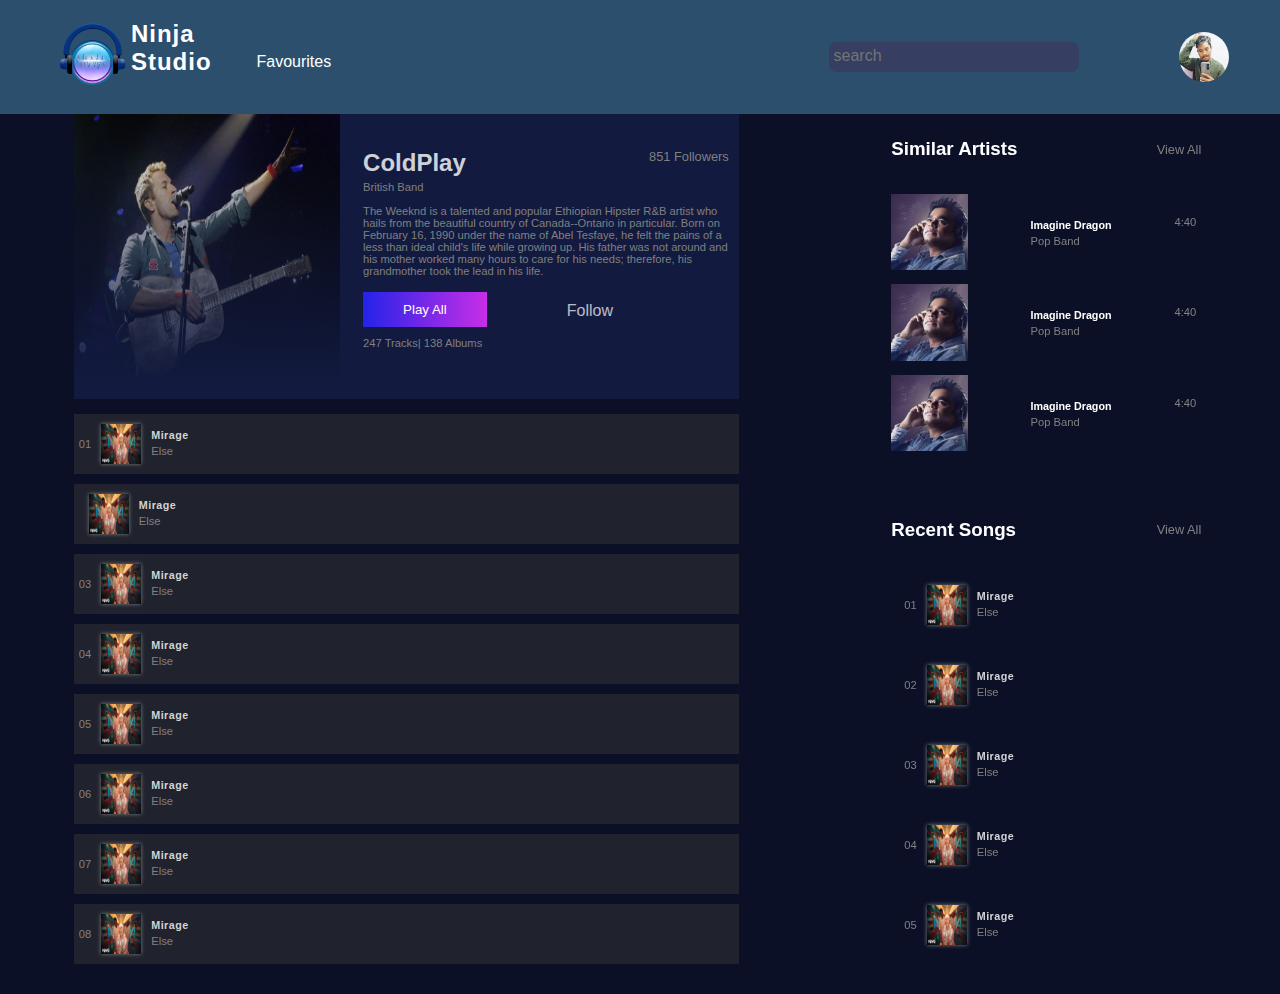
<file: artist.html>
<!DOCTYPE html>
<html lang="en">

<head>
    <meta charset="UTF-8">
    <meta http-equiv="X-UA-Compatible" content="IE=edge">
    <meta name="viewport" content="width=device-width, initial-scale=1.0">
    <link rel="shortcut icon" href="assets/img/logo.png" type="image/x-icon">
    <link rel="stylesheet" href="https://use.fontawesome.com/releases/v5.5.0/css/all.css"
        integrity="sha384-B4dIYHKNBt8Bc12p+WXckhzcICo0wtJAoU8YZTY5qE0Id1GSseTk6S+L3BlXeVIU" crossorigin="anonymous">
    <link rel="stylesheet" href="navbar.css">
    <link rel="stylesheet" href="artist.css">
    <title>Artist</title>
</head>

<body>

    <!--=========================================
                    NAVBAR
    ========================================= -->
    <nav id="main-nav">
        <div class="big-screen-nav">
            <a href="index.html">
                <div class="logo-img ">
                    <img src="assets/img/logo.png" alt="">
                    <h6>Ninja <br> Studio</h6>
                </div>
            </a>
            <div class="nav ">
                <div class="left-nav ">
                    <div class="nav-list">
                        <ul>
                            <li> <a href=""> Favourites </a></li>
                        </ul>
                    </div>
                </div>
                <div class="right-nav  ">
                    <div class="search ">
                        <i class="fas fa-search"></i>
                        <form action="" method="get">
                            <input type="text" name="search" placeholder="search">
                        </form>
                        <a href=""> <i class="fas fa-microphone"></i> </a>
                    </div>
                    <div class="notification ">
                        <a href=""><i class="fas fa-bell"></i> </a>
                        <span> <i class="fas fa-circle"></i></span>
                    </div>
                    <div class="login ">
                        <a href="">
                            <img src="assets/img/1.jpg" alt="">
                        </a>
                    </div>
                </div>
            </div>
        </div>

        <input type="checkbox" name="toggle" id="toggle">
        <label for="toggle" class="bar"><i class="fas fa-bars"></i></label>

        <!--  phones navbar  -->

        <div class="phone-navbar">
            <div class="nav-list">
                <ul>
                    <li> <a href=""> Favourites </a></li>
                </ul>
            </div>
            <div class="search ">
                <i class="fas fa-search"></i>
                <form action="" method="get">
                    <input type="text" name="search" placeholder="search">
                </form>
                <a href=""><i class="fas fa-microphone"></i> </a>
            </div>
            <div id="notify">
                <div class="notification ">
                    <a href=""><i class="fas fa-bell"></i>
                    <span> <i class="fas fa-circle"></i></span></a>
                </div>
                <div class="login ">
                    <a href="">
                        <img src="assets/img/login.jpg" alt="">
                    </a>
                </div>

            </div>
        </div>
    </nav>
    <!-----------------------------------------
                    NAVBAR-END
    ------------------------------------------->


    <!--============================================ CONTAINER DIV =========================================-->

    <div class="container">

        <!--=========================================
                    MAIN SECTION
    ========================================= -->

        <main>
            <div class="artist-profile">
                <div class="artist-profile-img">
                    <img src="assets/img/artist-profile.jpg" alt="">
                </div>
                <div class="artist-profile-desc">
                    <div class="artist-profile-header">
                        <div class="artist-profile-name">
                            <h2>ColdPlay</h2>
                            <span>British Band</span>
                        </div>
                        <div class="artist-followers">
                            851 Followers
                        </div>
                    </div>
                    <div class="profile-desc">
                        The Weeknd is a talented and popular Ethiopian Hipster R&B artist who hails from the beautiful
                        country of Canada--Ontario in particular. Born on February 16, 1990 under the name of Abel
                        Tesfaye, he felt the pains of a less than ideal child's life while growing up. His father was
                        not around and his mother worked many hours to care for his needs; therefore, his grandmother
                        took the lead in his life.
                    </div>
                    <div class="artist-profile-footer">
                        <div class="play-button">
                            <button>Play All</button>
                            <div class="tracks-albums">247 Tracks| 138 Albums</div>
                        </div>
                        <div class="follow-button">
                            <a href="">Follow</a>
                        </div>
                    </div>
                </div>
            </div>
            <div class="artist-songs">
                <div class="artist-song">
                    <div class="about-song">
                        <div class="artist-song-no">
                            01
                        </div>
                        <div class="artist-song-img">
                            <a href="#player">
                                <div class="play">
                                    <i class="fas fa-play"></i>
                                </div>
                            </a>
                            <img src="assets/img/english-song3.jpg" alt="">
                        </div>
                        <div class="artist-song-name">
                            <h6>Mirage</h6>
                            <span>Else</span>
                        </div>
                    </div>
                    <div class="artist-song-icons">
                        <a href=""><i class="far fa-heart"></i></a>
                        <a href=""><i class="fas fa-plus"></i></a>
                    </div>
                </div>
                <div class="artist-song">
                    <div class="about-song">
                        <div class="artist-song-no">
                            <span><i class="fas fa-music"></i></span>
                        </div>
                        <div class="artist-song-img">
                            <a href="#player">
                                <div class="play">
                                    <i class="fas fa-play"></i>
                                </div>
                            </a>
                            <img src="assets/img/english-song3.jpg" alt="">
                        </div>
                        <div class="artist-song-name">
                            <h6>Mirage</h6>
                            <span>Else</span>
                        </div>
                    </div>
                    <div class="artist-song-icons">
                        <a href=""><i class="far fa-heart"></i></a>
                        <a href=""><i class="fas fa-plus"></i></a>
                    </div>
                </div>
                <div class="artist-song">
                    <div class="about-song">
                        <div class="artist-song-no">
                            03
                        </div>
                        <div class="artist-song-img">
                            <a href="#player">
                                <div class="play">
                                    <i class="fas fa-play"></i>
                                </div>
                            </a>
                            <img src="assets/img/english-song3.jpg" alt="">
                        </div>
                        <div class="artist-song-name">
                            <h6>Mirage</h6>
                            <span>Else</span>
                        </div>
                    </div>
                    <div class="artist-song-icons">
                        <a href=""><i class="far fa-heart"></i></a>
                        <a href=""><i class="fas fa-plus"></i></a>
                    </div>
                </div>
                <div class="artist-song">
                    <div class="about-song">
                        <div class="artist-song-no">
                            04
                        </div>
                        <div class="artist-song-img">
                            <a href="#player">
                                <div class="play">
                                    <i class="fas fa-play"></i>
                                </div>
                            </a>
                            <img src="assets/img/english-song3.jpg" alt="">
                        </div>
                        <div class="artist-song-name">
                            <h6>Mirage</h6>
                            <span>Else</span>
                        </div>
                    </div>
                    <div class="artist-song-icons">
                        <a href=""><i class="far fa-heart"></i></a>
                        <a href=""><i class="fas fa-plus"></i></a>
                    </div>
                </div>
                <div class="artist-song">
                    <div class="about-song">
                        <div class="artist-song-no">
                            05
                        </div>
                        <div class="artist-song-img">
                            <a href="#player">
                                <div class="play">
                                    <i class="fas fa-play"></i>
                                </div>
                            </a>
                            <img src="assets/img/english-song3.jpg" alt="">
                        </div>
                        <div class="artist-song-name">
                            <h6>Mirage</h6>
                            <span>Else</span>
                        </div>
                    </div>
                    <div class="artist-song-icons">
                        <a href=""><i class="far fa-heart"></i></a>
                        <a href=""><i class="fas fa-plus"></i></a>
                    </div>
                </div>
                <div class="artist-song">
                    <div class="about-song">
                        <div class="artist-song-no">
                            06
                        </div>
                        <div class="artist-song-img">
                            <a href="#player">
                                <div class="play">
                                    <i class="fas fa-play"></i>
                                </div>
                            </a>
                            <img src="assets/img/english-song3.jpg" alt="">
                        </div>
                        <div class="artist-song-name">
                            <h6>Mirage</h6>
                            <span>Else</span>
                        </div>
                    </div>
                    <div class="artist-song-icons">
                        <a href=""><i class="far fa-heart"></i></a>
                        <a href=""><i class="fas fa-plus"></i></a>
                    </div>
                </div>
                <div class="artist-song">
                    <div class="about-song">
                        <div class="artist-song-no">
                            07
                        </div>
                        <div class="artist-song-img">
                            <a href="#player">
                                <div class="play">
                                    <i class="fas fa-play"></i>
                                </div>
                            </a>
                            <img src="assets/img/english-song3.jpg" alt="">
                        </div>
                        <div class="artist-song-name">
                            <h6>Mirage</h6>
                            <span>Else</span>
                        </div>
                    </div>
                    <div class="artist-song-icons">
                        <a href=""><i class="far fa-heart"></i></a>
                        <a href=""><i class="fas fa-plus"></i></a>
                    </div>
                </div>
                <div class="artist-song">
                    <div class="about-song">
                        <div class="artist-song-no">
                            08
                        </div>
                        <div class="artist-song-img">
                            <a href="#player">
                                <div class="play">
                                    <i class="fas fa-play"></i>
                                </div>
                            </a>
                            <img src="assets/img/english-song3.jpg" alt="">
                        </div>
                        <div class="artist-song-name">
                            <h6>Mirage</h6>
                            <span>Else</span>
                        </div>
                    </div>
                    <div class="artist-song-icons">
                        <a href=""><i class="far fa-heart"></i></a>
                        <a href=""><i class="fas fa-plus"></i></a>
                    </div>

                </div>
            </div>
        </main>

        <!-----------------------------------------
                    MAIN SECTION-END
    ------------------------------------------->

        <!--=========================================
                    ASIDE SECTION
    ========================================= -->

        <aside>
            <div class="similar-artists">
                <div class="similar-artists-heading">
                    <h3>Similar Artists</h3>
                    <a href="">View All</a>
                </div>
                <div class="all-artists">
                    <div class="similar-artist">
                        <div class="similar-artist-img">
                            <a href="#player">
                                <div class="play">
                                    <i class="fas fa-play"></i>
                                </div>
                            </a>
                            <img src="assets/img/rahman.jpg" alt="">
                        </div>
                        <div class="similar-artist-name">
                            <h6>Imagine Dragon</h6>
                            <span>Pop Band</span>
                        </div>
                        <div class="similar-artist-icons">
                            <a href="" class=""> <i class="fas fa-ellipsis-h"></i></a><br>
                            <span>4:40</span>
                        </div>
                    </div>
                    <div class="similar-artist">
                        <div class="similar-artist-img">
                            <a href="#player">
                                <div class="play">
                                    <i class="fas fa-play"></i>
                                </div>
                            </a>
                            <img src="assets/img/rahman.jpg" alt="">
                        </div>
                        <div class="similar-artist-name">
                            <h6>Imagine Dragon</h6>
                            <span>Pop Band</span>
                        </div>
                        <div class="similar-artist-icons">
                            <a href="" class=""> <i class="fas fa-ellipsis-h"></i> </a><br>
                            <span>4:40</span>
                        </div>
                    </div>
                    <div class="similar-artist">
                        <div class="similar-artist-img">
                            <a href="#player">
                                <div class="play">
                                    <i class="fas fa-play"></i>
                                </div>
                            </a>
                            <img src="assets/img/rahman.jpg" alt="">
                        </div>
                        <div class="similar-artist-name">
                            <h6>Imagine Dragon</h6>
                            <span>Pop Band</span>
                        </div>
                        <div class="similar-artist-icons">
                            <a href="" class=""> <i class="fas fa-ellipsis-h"></i></a><br>
                            <span>4:40</span>
                        </div>
                    </div>
                </div>
            </div>

            <div class="recent-plays">
                <div class="similar-artists-heading">
                    <h3>Recent Songs</h3>
                    <a href="">View All</a>
                </div>
                <div class="recent-songs">
                    <div class="recent-song">
                        <div class="about-song">
                            <div class="recent-song-no">
                                01
                            </div>
                            <div class="recent-song-img">
                                <a href="#player">
                                    <div class="play">
                                        <i class="fas fa-play"></i>
                                    </div>
                                </a>
                                <img src="assets/img/english-song3.jpg" alt="">
                            </div>
                            <div class="recent-song-name">
                                <h6>Mirage</h6>
                                <span>Else</span>
                            </div>
                        </div>
                        <div class="recent-song-icons">
                            <a href=""><i class="far fa-heart"></i></a>
                        </div>
                    </div>
                    <div class="recent-song">
                        <div class="about-song">
                            <div class="recent-song-no">
                                02
                            </div>
                            <div class="recent-song-img">
                                <a href="#player">
                                    <div class="play">
                                        <i class="fas fa-play"></i>
                                    </div>
                                </a>
                                <img src="assets/img/english-song3.jpg" alt="">
                            </div>
                            <div class="recent-song-name">
                                <h6>Mirage</h6>
                                <span>Else</span>
                            </div>
                        </div>
                        <div class="recent-song-icons">
                            <a href=""><i class="far fa-heart"></i></a>
                        </div>
                    </div>
                    <div class="recent-song">
                        <div class="about-song">
                            <div class="recent-song-no">
                                03
                            </div>
                            <div class="recent-song-img">
                                <a href="#player">
                                    <div class="play">
                                        <i class="fas fa-play"></i>
                                    </div>
                                </a>
                                <img src="assets/img/english-song3.jpg" alt="">
                            </div>
                            <div class="recent-song-name">
                                <h6>Mirage</h6>
                                <span>Else</span>
                            </div>
                        </div>
                        <div class="recent-song-icons">
                            <a href=""><i class="far fa-heart"></i></a>
                        </div>
                    </div>
                    <div class="recent-song">
                        <div class="about-song">
                            <div class="recent-song-no">
                                04
                            </div>
                            <div class="recent-song-img">
                                <a href="#player">
                                    <div class="play">
                                        <i class="fas fa-play"></i>
                                    </div>
                                </a>
                                <img src="assets/img/english-song3.jpg" alt="">
                            </div>
                            <div class="recent-song-name">
                                <h6>Mirage</h6>
                                <span>Else</span>
                            </div>
                        </div>
                        <div class="recent-song-icons">
                            <a href=""><i class="far fa-heart"></i></a>
                        </div>
                    </div>
                    <div class="recent-song">
                        <div class="about-song">
                            <div class="recent-song-no">
                                05
                            </div>
                            <div class="recent-song-img">
                                <a href="#player">
                                    <div class="play">
                                        <i class="fas fa-play"></i>
                                    </div>
                                </a>
                                <img src="assets/img/english-song3.jpg" alt="">
                            </div>
                            <div class="recent-song-name">
                                <h6>Mirage</h6>
                                <span>Else</span>
                            </div>
                        </div>
                        <div class="recent-song-icons">
                            <a href=""><i class="far fa-heart"></i></a>
                        </div>
                    </div>
                    
                </div>
            </div>

        </aside>

        <!-----------------------------------------
                    ASIDE SECTION-END
    ------------------------------------------->

    </div>


    <!--=========================================
                    MUSIC PLAYER
    ==========================================-->

    <div class="player " id="player">
        <div class="player-left-side">
            <div class="player-img">
                <img src="assets/img/latest2.jpeg" alt="">
            </div>
            <div class="player-name">
                <marquee behavior="scroll" direction="left">Raataan Lambhiyan</marquee>
                <div class="player-singer">
                    jubin Nautiyal
                </div>
            </div>
            <div class="player-left-icons">
                <a href=""><i class="far fa-heart"></i></a>
                <a href=""><i class="fas fa-ban"></i></a>
            </div>
        </div>
        <div class="player-middle-side">
            <div class="player-middle-icons">
                <a href=""><i class="fas fa-random"></i></a>
                <a href=""><i class="fas fa-step-backward"></i></a>
                <a href="" class="pause"><i class="fas fa-pause"></i></a>
                <a href=""><i class="fas fa-step-forward"></i></a>
                <a href=""><i class="fas fa-sync"></i></a>
            </div>
            <div class="song-progress">
                <div class="song-time">
                    1:43
                </div>
                <input type="range" name="duration" id="duration" min="0" max="100" step="1" value="40">
                <div class="song-duration">
                    3:25
                </div>
            </div>
        </div>
        <div class="player-right-side">
            <a href=""> <i class="fas fa-outdent"></i></a>
            <a href=""> <img src="assets/img/computer-speaker.png" width="20px" height="20px" alt=""></a>
            <a href=""><i class="fas fa-volume-up"></i></a>
            <input type="range" name="volume" id="volume" min="0" max="100" value="70" step="1">
            <a href=""> <i class="fas fa-expand"></i></a>
        </div>
    </div>

    <!-----------------------------------------
                **MUSIC PLAYER-END**
    ------------------------------------------->

</body>

</html>
</file>
<file: navbar.css>
/*********************************************
                 NAVBAR
*********************************************/
#main-nav{
    background-color: rgb(44, 79, 109);
}
nav{
    width:100%;
    padding: 10px 10px;
    margin:auto;
    position: sticky;
    top:0%;
    z-index: 100;
    /* background-color: var(--background-purple); */
}

.big-screen-nav{
    width:95%;
    padding: 10px 10px;
    margin:auto;
    display: flex;
    justify-content: space-between;
}

.nav{
    flex-grow: 1;
    margin-left: 20px;
    display:flex;
    justify-content: space-between;
    align-items: center;
}
.left-nav{
    height: auto;
    display: flex;
    align-items: center;
    justify-content: space-between;
    padding:0px 5px;
}
 .logo-img{
    width: 180px;
    padding:0px 5px;
}
.logo-img img{
    width: 70px;
    height:auto;
    display:inline-block;
}
.logo-img h6{
    display: inline-block;
    letter-spacing: 1px;
    font-size: 1.5rem;
    vertical-align: top;
}
.nav-list{
    vertical-align: top;
    padding-top: 10px;
}

 .nav-list ul li{
    list-style: none;
    vertical-align: top;
}

.right-nav{
    width:400px;
    display: flex;
    justify-content: space-between;
    align-items: center;
}
.search{
    width: 250px;
    height: 30px;
    background-color: #373d61ef;
    padding:5px 5px;
    border-radius: 8px;
}
.search form{
    display: inline-block;
}
.search input{
    background: transparent;
    width: 200px;
    outline: none;
    border: none;
    color: white;
    font-size: 1rem;
}
.notification{
    margin:0px 20px;
    position: relative;
    font-size: 1.2rem;
}
.notification span i{
    color: red;
    font-size: .5rem;
    position: absolute;
    right:0%;
}

.login{
    width:50px;
    height:50px;
}
.login img{
    width:100%;
    height: 100%;
    border-radius: 50%;
}
.bar{
    display: none;
}


/*********************************************
                 NAVBAR FOR PHONES
*********************************************/

.phone-navbar{
    width: 100%;
    height:0px;
    background-color: #1a1f41;
    overflow: hidden;
    position: relative;
    display: flex;
    flex-direction: column;
    justify-content: space-around;
    align-items: flex-start;
    padding-left: 10px;
    transition: .5s ease-out;
}
.phone-navbar #notify{
    position: absolute;
    right:1%;
    top:5%;
}
.phone-navbar div{
    display: inline-block;
    vertical-align: top;
}


nav input[type="checkbox"]{
    display: none;
}



@media screen and (max-width:800px){
    .nav{
        display: none;
    }
    nav{
        flex-direction: column;
    }
    .bar{
        display: block;
        cursor: pointer;
    }
    
    .big-screen-nav{
        display: flex;
        justify-content: space-between;
        flex-direction: row;
    }

    #toggle:checked ~ .phone-navbar {
        height: 150px;
        box-shadow:0px 2px 4px 0px black;
        overflow: hidden;
    }
    .bar{
        position: absolute;
        top: 30px;
        right: 2%;
        font-size: 1.5rem;
        display: block;
    }

}
</file>
<file: artist.css>
/*********************************************
                GLOBAL PROPERTY 
*********************************************/

*{
    margin:0;
    padding:0;
    box-sizing: border-box;
    font-family: sans-serif;
}

a{
    color:inherit;
    text-decoration: none;
}

 a:active{
    font-size: .9rem;
}

::-webkit-scrollbar{
    width: 0;
}

:root{
    --background-purple:#0C1027;
    --background-purple-shade:#041035;
    --secondary-color:grey;
    --primary-color:white;
    --player-background:rgb(36, 35, 35);
    --artist-profile-background:#121A3F;
}

body{
    background-color: var(--background-purple);
    color:var(--primary-color);
    
}

.play{
    position: absolute;
    top:0;
    bottom: 0;
    left:0;
    right:0;
    display: flex;
    justify-content: center;
    align-items: center;
    z-index: 10;
    visibility: hidden;
    color: white;
}

/*--------------------------------------------
                GLOBAL PROPERTY-END
---------------------------------------------*/



/*********************************************
                CONTAINER DIV 
*********************************************/

.container{
    display: flex;
    justify-content: space-around;
}

@media screen and (max-width:850px){
    .container{
        flex-direction: column;
        align-items: center;

    }
}

/*--------------------------------------------
                CONTAINER DIV-END
---------------------------------------------*/


/*********************************************
                MAIN SECTION 
*********************************************/

main{
    width: 65%;
    max-width: 665px;
    height:auto;
    padding-bottom: 20px;
    /* border:1px solid white; */
}

@media screen and (max-width:850px){
    main{
        width: 90%;
    }
}

/*--------------------------------------------
                MAIN SECTION-END
---------------------------------------------*/


/*********************************************
                ARTIST PROFILE
*********************************************/

.artist-profile{
    width:100%;
    aspect-ratio: 7/3;
    background-color: var(--artist-profile-background);
    /* border: 1px solid white; */
    margin-bottom: 15px;
    display: flex;
    justify-content: space-between;
}

.artist-profile-img{
    width:40%;
    height: 100%;
    /* border: 1px solid white; */
    position: relative;
}

.artist-profile-img::after{
    content: " ";
    position: absolute;
    top:0;
    left: 0;
    right:0;
    bottom: 0;
    background: linear-gradient(to bottom, rgba(255,255,255,0) 0%,#121A3F 95% );
}


.artist-profile-img img{
    width: 100%;
    height:100%;
}

.artist-profile-desc{
    padding: 10px;
    display: flex;
    flex-direction: column;
    justify-content: center;
    width: 58%;
    /* border: 1px solid white; */
}

.artist-profile-header{
    width: 100%;
    display: flex;
    justify-content: space-between;
}
.artist-profile-header h2{
    opacity: .8;
}


.artist-profile-name span{
    color: var(--secondary-color);
    font-size: .7rem;
}

.artist-followers{
    color: var(--secondary-color);
    font-size: .8rem;
}

.profile-desc{
    color: var(--secondary-color);
    margin-top: 10px;
    font-size: .7rem;
}

.artist-profile-footer{
    padding: 15px 0;
    max-width:250px;
    display: flex;
    justify-content: space-between;
}


.play-button button{
    padding:10px 40px;
    background: linear-gradient(to right,rgb(35, 35, 233),#c82ee7);
    border: none;
    outline: none;
    color: white;
}
.play-button button:active{
   transform: scale(.9);
}
.tracks-albums{
    font-size: .7rem;
    color: var(--secondary-color);
    margin-top: 10px;
}

.follow-button{
    margin-top: 10px;
}

.follow-button a{
    opacity: .7;
}
.follow-button a:active{
    font-size: .9rem;
}


@media screen and (max-width:600px){
    .artist-profile{
        margin-top: 20px;
        position: relative;
        height: auto;
        padding-bottom: 10px;
        flex-direction: column;
    }
    .artist-profile-img{
        width:100%;
        height: auto;
        aspect-ratio: 1/1;
    }
    .artist-profile-desc{
        width: 98%;
    }
    
}


/*********************************************
                ARTIST-SONGS 
*********************************************/

.artist-songs{
    height:auto;
    width: 100%;
}
.artist-song{
    width: 100%;
    height:60px;
    margin:10px 0;
    background: #20222e;
    display: flex;
    justify-content: space-between;
    align-items: center;
    color: var(--secondary-color);
}
.artist-song:hover{
    background: #252836;
    transform: scale(.99);
}
.about-song{
    display: flex;
    align-items: center;
    justify-content: space-between;
    padding-left: 5px;
}
.artist-song-no{
    font-size: .7rem;
}
.artist-song-no span{
    color: rgb(57, 184, 235);
}
.artist-song-img{
    width:40px;
    height:40px;
    margin:0 10px;
    box-shadow: 0 0 4px 0px gray;
    position: relative;
}

.artist-song-img:hover .play{
    visibility: visible;
}

.artist-song-img img{
    width: 100%;
    height: 100%;
}
.artist-song-name h6{
    color:lightgray;
    letter-spacing: .5px;
}
.artist-song-name span{
    font-size: .7rem;
}
.artist-song-icons{
    margin-right: 20px;
}
.artist-song-icons a{
    margin:0 5px;
    color: lightgray;
}



/*--------------------------------------------
                ARTIST SONGS-END
---------------------------------------------*/

/*--------------------------------------------
                MAIN SECTION-END
---------------------------------------------*/




/*********************************************
                ASIDE SECTION 
*********************************************/

aside{
    position: sticky;
    top:115px;
    width: 25%;
    height:auto;
    padding: 0 5px;
}

@media screen and (max-width:850px) {
    aside{
        position: static;
        width:80%;
    }
}


.similar-artists{
    width: 100%;
    display: flex;
    flex-direction: column;
    justify-content: space-between;
}
.similar-artists-heading{
    width: 100%;
    height: 70px;
    display: flex;
    justify-content: space-between;
    align-items: center;
}
.similar-artists-heading a{
    font-size: .8rem;
    color: var(--secondary-color);
}

.similar-artist{
    width: 100%;
    height: auto;
    display: flex;
    justify-content: space-between;
    align-items: center;
    margin: 10px 0;
    padding-right: 5px;
}
.similar-artist:hover{
    background-color: var(--artist-profile-background);
    transform: scaleX(.99);
}
.similar-artist-img:hover .play{
    visibility: visible;
}
.similar-artist-img{
    width:25%;
    aspect-ratio: 1/1;
    position: relative;
}

.similar-artist-img img{
    width: 100%;
    height: 100%;
}

.similar-artist-name span{
    font-size: .7rem;
    color: var(--secondary-color);
}

.similar-artist-icons{
    align-self: flex-start;
}
.similar-artist-icons span{
    font-size: .7rem;
    color: var(--secondary-color);
}
.similar-artist-icons a{
    color: var(--secondary-color);
    font-size: .8rem;
}

@media screen and (max-width:850px) {
    .similar-artist-img{
        width:60px;
        height:60px;
    }
}



/*********************************************
                 RECENT SONGS
*********************************************/

.recent-plays{
    display: flex;
    flex-direction: column;
    justify-content: space-between;
    margin-top: 30px;
}
.recent-songs{
    display: flex;
    flex-direction: column;
    justify-content: center;
    align-items: center;
    width: 100%;
}
.recent-song{
    width: 100%;
    height:60px;
    margin:10px 0;
    display: flex;
    justify-content: space-between;
    align-items: center;
    padding:0 8px;
    color: var(--secondary-color);
}

.recent-song:hover{
    background-color: var(--artist-profile-background);
    transform: scaleX(.99);
}
.recent-song-img:hover .play{
    visibility: visible;
}



.about-song{
    display: flex;
    align-items: center;
    justify-content: space-between;
    padding-left: 5px;
}
.recent-song-no{
    font-size: .7rem;
}
.recent-song-no span{
    color: rgb(57, 184, 235);
}
.recent-song-img{
    width:40px;
    height:40px;
    margin:0 10px;
    box-shadow: 0 0 4px 0px gray;
    position: relative;
}

.recent-song-img:hover .play{
    visibility: visible;
}

.recent-song-img img{
    width: 100%;
    height: 100%;
}
.recent-song-name h6{
    color:lightgray;
    letter-spacing: .5px;
}
.recent-song-name span{
    font-size: .7rem;
}
.recent-song-icons{
    margin-right: 20px;
}
.recent-song-icons a{
    margin:0 5px;
    color: lightgray;
}
/*--------------------------------------------
                RECENT SONGS-END
---------------------------------------------*/

/*--------------------------------------------
                ASIDE SECTION-END
---------------------------------------------*/



/*********************************************
                 MUSIC PLAYER
*********************************************/


.player{
    width:100%;
    height: 90px;
    position: fixed;
    bottom: 0;
    background-color: var(--player-background);
    display: flex;
    justify-content: space-between;
    align-items: center;
    visibility: hidden;
}
.player a:hover{
    color: var(--primary-color);
}

#player:target{
    visibility: visible;
}

.player-left-side{
    display: flex;
    align-items: flex-start;
    justify-content: space-around;
    margin-left:20px;
    color: var(--secondary-color);
}
.player-left-side>div{
    margin: 0 2px;
}
.player-img{
    width:50px;
    height: 50px;
}
.player-img img{
    width:100%;
    height: 100%;
}
.player-name{
    padding: 5px 5px;
}
.player-name marquee{
    color: var(--primary-color);
    opacity: .8;
}
.player-singer{
    font-size: .8rem;
}
.player-left-icons{
    padding: 5px 5px;
}
.player-name  marquee{
    width:75px;
}
.player-left-icons a{
    color: var(--secondary-color);
}

.player-middle-side{
    min-width:150px;
    width: 30%;
    height: 100%;
    display: flex;
    flex-direction: column;
    justify-content: space-around;
    align-items: center;
    color:var(--secondary-color);
}
.player-middle-icons{
    width: 50%;
    display: flex;
    justify-content: space-between;
    min-width: 150px;
}
.player-middle-icons a{
    color:var(--secondary-color);
}
.pause{
    border:2px solid var(--secondary-color);
    
    border-radius: 50%;
    text-align: center;
}
.pause i{
    color: var(--primary-color);
    padding: 5px 7px;
}
.song-progress{
    width: 100%;
    display: flex;
    justify-content: space-between;
    align-items: center;
    font-size: .6rem;
}
.song-progress input[type=range]{
    width:88%;
    font-size: 5px;
    -webkit-appearance: none;
    background: rgb(22, 22, 22);
    height: 5px;
    overflow: hidden;

}
.song-progress input[type=range]{
    outline: none;
}
.song-progress input[type=range]::-webkit-slider-thumb {
    -webkit-appearance: none;
    background-color: var(--primary-color);
    height: 10px;
    width:10px;
    border-radius: 50%;
    box-shadow: -1000px 0 0 1000px green;
    
  }
  .song-progress input[type=range]::-moz-range-progress {
    background-color: green;
  }
  .song-progress input[type=range]::-ms-fill-lower {
    background-color: green;
  }

  .player-right-side{
      width:auto;
      height: 100%;
      color:var(--primary-color);
      display: flex;
      align-items: center;
  }

  .player-right-side a{
      margin:0px 5px;
      color: var(--secondary-color);
  }
.player-right-side input[type=range]{
    -webkit-appearance: none;
    height:5px;
    width: 100px;
    background-color: black;
    overflow: hidden;
    outline: none;
}

.player-right-side input[type=range]::-webkit-slider-thumb {
    -webkit-appearance: none;
    background-color: rgba(255, 255, 255, 0.932);
    height: 10px;
    width:10px;
    border-radius: 50%;
    box-shadow: -1000px 0 0 1000px greenyellow;
    
  }

@media screen and (max-width:650px) {
    .player-right-side{
        order: 3;
        padding-top: 10px;
    }
    .player{
        justify-content: space-between;
        height: auto;
        flex-wrap: wrap;
        align-items: center;
        padding: 10px 0;
    }
    .player-middle-side{
        margin: 5px 1%;
        flex:0 0 98%;
        order: 1;
        width:100%;
    }
    .player-left-side{
        margin-left: 5px;
        order:2;
    }
    
}

@media screen and (max-width:450px) {
    .player-right-side input[type=range]{
        display: none;
    }
    .player-img{
        width: 30px;
        height: 30px;
    }
    .player-name{
        font-size: .7rem;
    }
    
}


/*--------------------------------------------
               MUSIC PLAYER-END
---------------------------------------------*/
</file>
